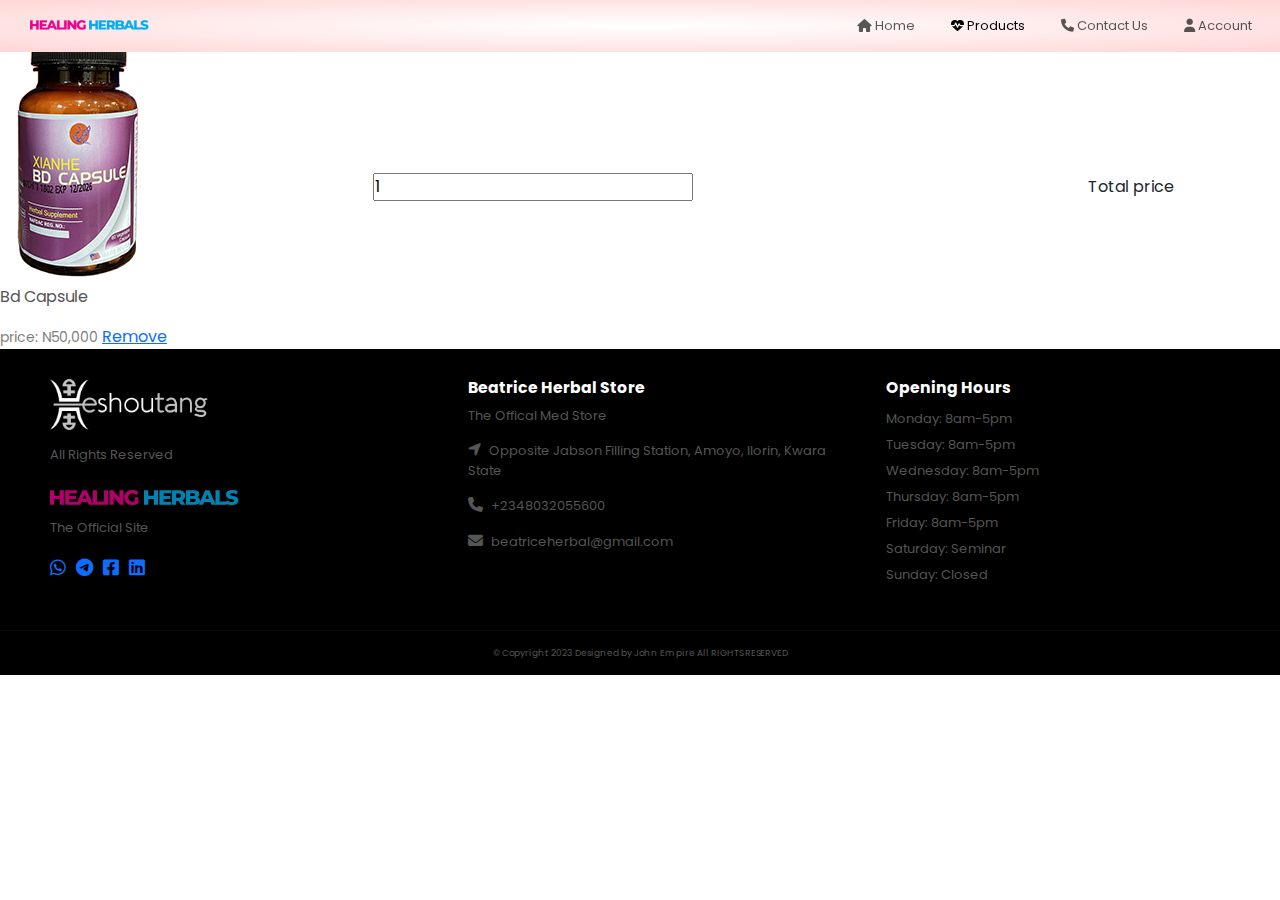
<file: cart.html>
<!DOCTYPE html>
<html lang="en">
<head>
    <meta charset="UTF-8">
    <title>All Products | Healing Herbals</title>

    <!-- Main css Link -->
    <link rel="stylesheet" href="style.css">

    <!-- Bootsrap Links -->
    <link rel="stylesheet" href="bootstrap-5.3.1-dist/css/bootstrap.css">
    <link rel="stylesheet" href="bootstrap-5.3.1-dist/css/bootstrap.min.css">

    <!--Fontawesome Links-->
    <link rel="stylesheet" href="fontawesome/fontawesome.min.css">
    <link rel="stylesheet" href="fontawesome/all.css">

    <!-- Favicon Link -->
    <link rel="shortcut icon" href="favicon.ico" type="image/x-icon">

    <!-- Google Fonts -->
    <link rel="preconnect" href="https://fonts.googleapis.com">
    <link rel="preconnect" href="https://fonts.gstatic.com" crossorigin>
    <link href="https://fonts.googleapis.com/css2?family=Poppins:ital,wght@0,100;0,200;0,500;0,600;0,900;1,100;1,200&display=swap" rel="stylesheet">
</head>
<body>
    <section id="First">    
       <!-- Nav Bar -->
       <div class="container-fluid1 distance">
        <nav class="navbar navbar-expand-lg fixed-top">
          
            <img src="Untitled-1.png" alt="Healing Herbals Logo" class="Logo">
            <button class="navbar-toggler" type="button" data-bs-toggle="collapse" data-bs-target="#navbarNav" aria-controls="navbarNav" aria-expanded="false" aria-label="Toggle navigation">
              <span class="navbar-toggler-icon"></span>
            </button>
            <div class="collapse navbar-collapse" id="navbarNav">
              <ul class="navbar-nav ms-auto ms-auto nav-list">
                <li class="nav-item move-right">
                  <a class="nav-link" title="Home page" aria-current="page" href="index.html"><i class="fa fa-home" aria-hidden="true"></i> Home</a>
                </li>
                <!-- <li class="nav-item">
                  <a class="nav-link" title="Learn More" href=""><i class="fa fa-heartbeat" aria-hidden="true"></i> About</a>
                </li> -->
                <li class="nav-item">
                  <a class="nav-link active" href="#products" target="_blank"><i class="fa fa-heartbeat" aria-hidden="true"></i> Products</a>
                </li>
                <li class="nav-item">
                  <a class="nav-link" href="#footer" target="_blank"><i class="fa fa-phone" aria-hidden="true"></i> Contact Us</a>
                </li>
                <li class="nav-item move-left">
                  <a class="nav-link" href="Account.html" target="_blank"><i class="fa fa-user" aria-hidden="true"></i> Account</a>
                </li>
                
                <!-- <img src="RedStore_Img/images/cart.png"  class="cart"> -->
                
                <!-- <li class="nav-item">
                  <div class="contact-button">
                    <a href="contactMe.html" target="_parent"><button type="button" class="btn btn-outline-success btn-md rounded-pill">Contact Me</button></a>
                  </div>
                </li> -->
              </ul>
            </div>
          </nav> 
        </div>

        
        
    </section>

    <!-- Single Product  -->

   
  <!-- Cart Item Details -->
  <div class="table-container">

        <table>
            <tr>
                <th>Product</th>
                <th>Quantity</th>
                <th>Total</th>
            </tr>
            <tr>
                <td>
                    <div class="cart-info">
                        <img src="products Images/bd-capsule.png" class="Cart-Image">
                        <p>Bd Capsule</p>
                        <small>price: N50,000</small>
                        <a href="http://">Remove</a>
                    </div>
                </td>
                <td><input type="number" value="1"></td>
                <td>Total price</td>
            </tr>
        </table>

  </div>
  
 
  

  <!-- Jaa=script For Product Galllery -->
  <!-- <script>
    var Image_1 = document.getElementById("Image_1");

  </script> -->
  

  <!-- --- Footer ---- -->
  <footer id="footer">
    <div class="footer">
      <div class="row">
        <div class="col-lg-4 col-md-4 Heshoutang-container">
          <img src="images/Heshoutang Logo.png" alt="Heshoutang Logo" class="footer-image">
          <p class="Hes-text">All Rights Reserved</p>
          <img src="images/Healing-herbals-footer.png" alt="Healing Herbals Logo" class="HealingHerbals-img">
          <p class="HealingHerbals-text">The  Official Site</p>

          <div class="icons">
            <a href="https://wa.me/+2348032055600/"><i class="social-icon fab fa-whatsapp"></i></a>
            <a href=""><i class="social-icon fa-brands fa-telegram" aria-hidden="true"></i></a>
            <a href="https://www.facebook.com/AfricaHerbalSystem?mibextid=ZbWKwL"><i class="social-icon fa-brands fa-facebook-square"></i></a>
            <a href=""><i class="fa-brands fa-linkedin" aria-hidden="true"></i></a></i>

          </div>
        </div>
        <div class="col-lg-4 col-md-4 Beatrice-Container">
          <h3 class="footer-header">Beatrice Herbal Store</h3>
          <p>The Offical Med Store</p>
          <p><i class="fa fa-location-arrow Beatrice-icon" aria-hidden="true"></i> Opposite Jabson Filling Station, Amoyo, Ilorin, Kwara State</p>
          <p><a href="tel:+2348032055600" class="tell"><i class="fa fa-phone Beatrice-icon" aria-hidden="true"></i> +2348032055600</a></p>
          <p><i class="fa fa-envelope Beatrice-icon" aria-hidden="true"></i> beatriceherbal@gmail.com</p>
        </div>
        <div class="col-lg-4 col-md-4 Time-Container">
          <h3 class="footer-header">Opening Hours</h3>
          <ul>
            <li>Monday: 8am-5pm</li>
            <li>Tuesday: 8am-5pm</li>
            <li>Wednesday: 8am-5pm</li>
            <li>Thursday: 8am-5pm</li>
            <li>Friday: 8am-5pm</li>
            <li>Saturday: Seminar</li>
            <li>Sunday: Closed</li>
          </ul>
        </div>
      </div>
    </div>

    <div class="copyright">
      <hr>
      <p>© Copyright 2023 Designed by John Empire All RIGHTS RESERVED </p>
    </div>
  </footer>
  
  <script src="bootstrap-5.3.1-dist/js/bootstrap.bundle.js"></script>
</body>
</html>
</file>
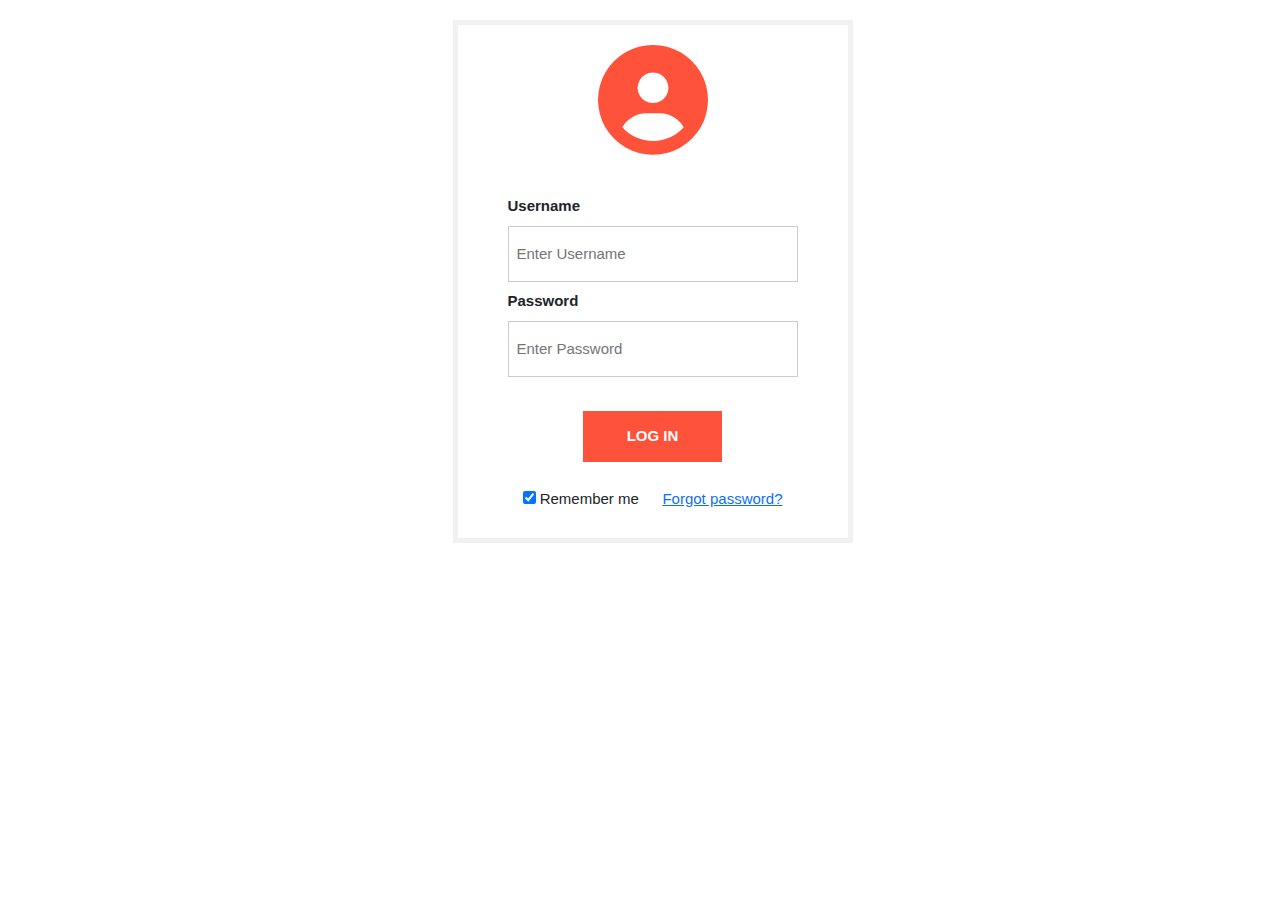
<file: Login.html>
<!DOCTYPE html>
<html>
    
    <head>
         <!-- Main css Link -->
        <link rel="stylesheet" href="style.css">

        <!-- Bootsrap Links -->
        <link rel="stylesheet" href="bootstrap-5.3.1-dist/css/bootstrap.css">
        <link rel="stylesheet" href="bootstrap-5.3.1-dist/css/bootstrap.min.css">

        <!--Fontawesome Links-->
        <link rel="stylesheet" href="fontawesome/fontawesome.min.css">
        <link rel="stylesheet" href="fontawesome/all.css">

        <title>HealingHerbals | Login</title>
        <meta name="viewport" content="width=device-width, initial-scale=1.0">
        <link href="https://fonts.googleapis.com/css?family=Roboto:300,400,500,700" rel="stylesheet">
        <link rel="stylesheet" href="https://use.fontawesome.com/releases/v5.4.1/css/all.css" integrity="sha384-5sAR7xN1Nv6T6+dT2mhtzEpVJvfS3NScPQTrOxhwjIuvcA67KV2R5Jz6kr4abQsz" crossorigin="anonymous">
        <style>
            body {
                height: 100%;
                display: flex;
                justify-content: center;
                font-family: Roboto, Arial, sans-serif;
                font-size: 15px;
                padding-top: 20px;
            }
            form {
            border: 5px solid #f1f1f1;
            width: 400px;
            height: 100%;
            }
            input[type=text], input[type=password] {
            width: 100%;
            padding: 16px 8px;
            margin: 8px 0;
            display: inline-block;
            border: 1px solid #ccc;
            box-sizing: border-box;
            }
            .icon {
            font-size: 110px;
            display: flex;
            justify-content: center;
            color: #ff523b;
            padding-top: 20px;
            }
            button {
            background-color: #ff523b;
            color: white;
            padding: 14px 0;
            margin: 10px 0;
            border: none;
            cursor: grab;
            width: 48%;
            }
            h1 {
            text-align:center;
            font-size:18;
            }
            button:hover {
            opacity: 0.8;
            }
            .formcontainer {
            text-align: center;
            margin: 24px 50px 12px;
            }
            .container {
            padding: 16px 0;
            text-align:left;
            }
            span.psw {
            float: right;
            padding-top: 0;
            padding-right: 15px;
            }
            /* Change styles for span on extra small screens */
            @media screen and (max-width: 991px) {
                .row{
                    padding-top: 150px;
                }    
            }
            
            
            
                
            
        </style>
    </head>
    
    <body>
    <div class="row">
        <div class="col-12">
            <form action="/action_page.php">
                <div class="icon">
                    <i class="fas fa-user-circle"></i>
                </div>
                <div class="formcontainer">
                <div class="container">
                    <label for="uname"><strong>Username</strong></label>
                    <input type="text" placeholder="Enter Username" name="uname" required>
                    <label for="psw"><strong>Password</strong></label>
                    <input type="password" placeholder="Enter Password" name="psw" required>
                </div>
                <button type="submit"><strong>LOG IN</strong></button>
                <div class="container" style="background-color: white">
                    <label style="padding-left: 15px">
                    <input type="checkbox"  checked="checked" name="remember"> Remember me
                    </label>
                    <span class="psw"><a href="">Forgot password?</a></span>
                </div>
                </form>
        </div>
    </div>
   
</body>
</html>
</file>
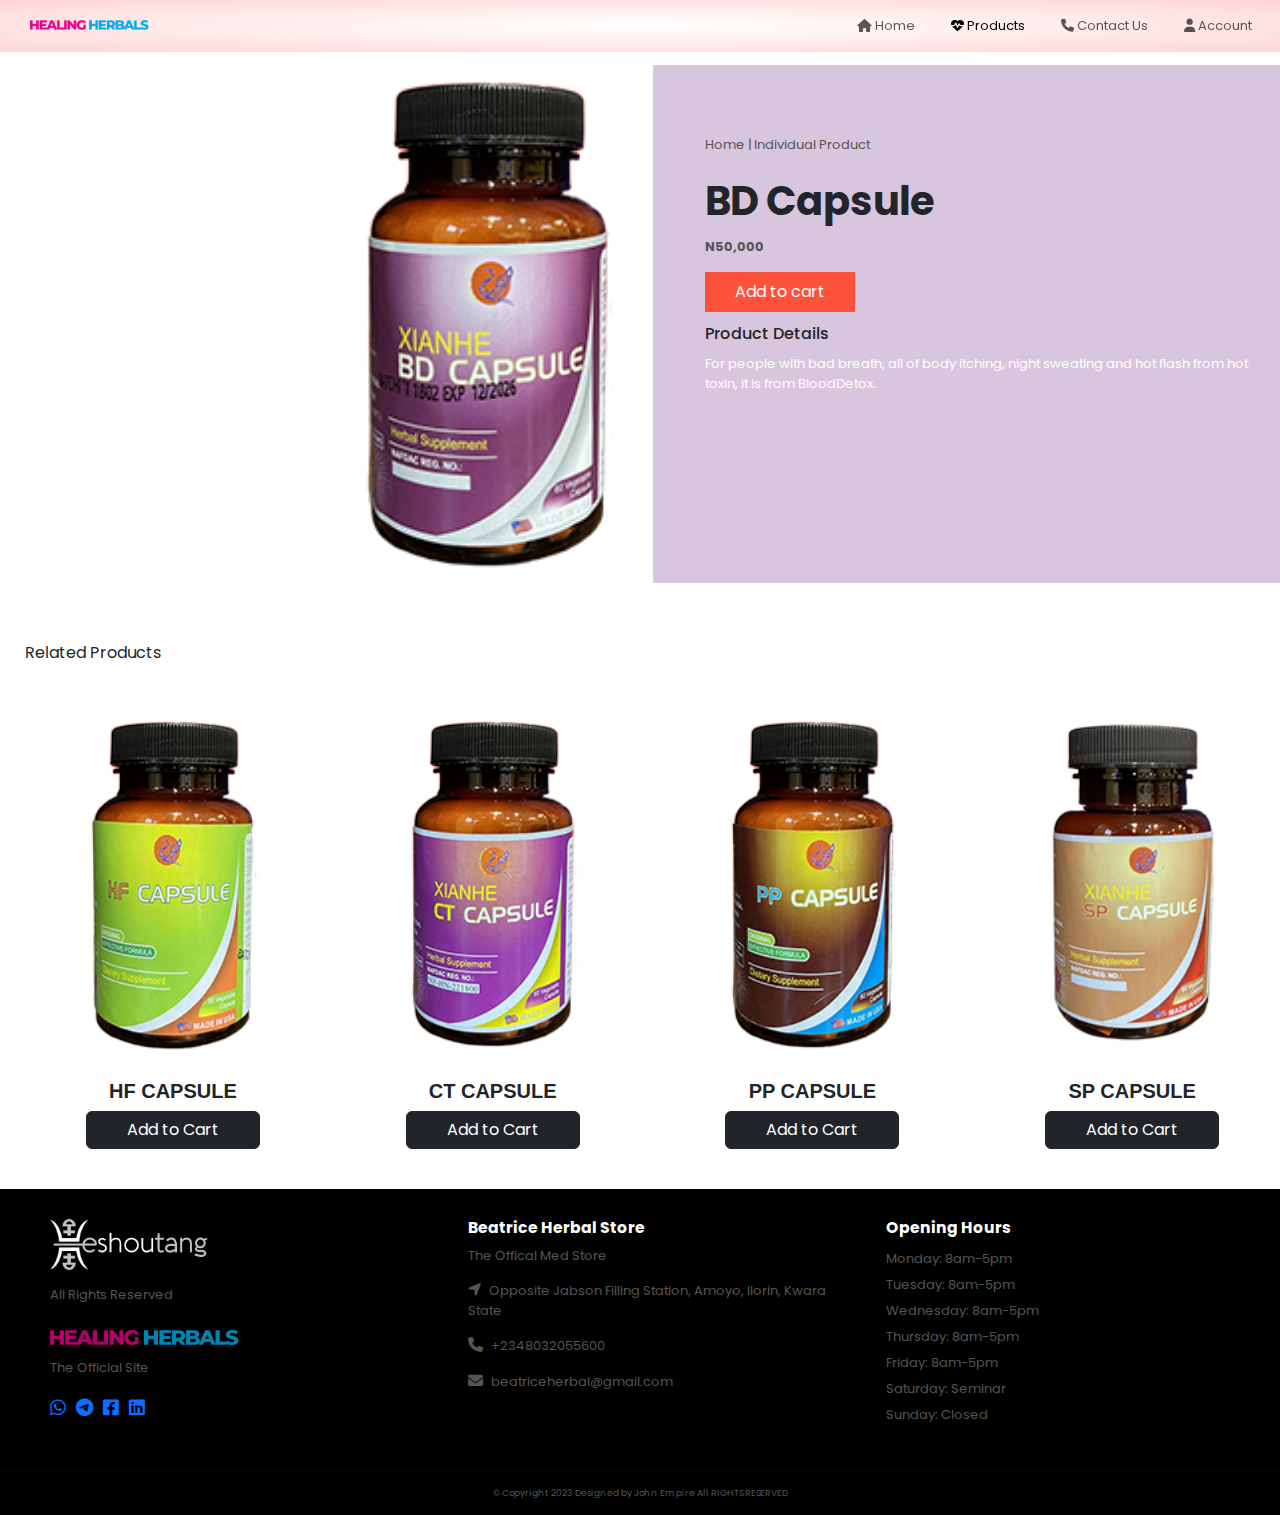
<file: productdetail.html>
<!DOCTYPE html>
<html lang="en">
<head>
    <meta charset="UTF-8">
    <title>All Products | Healing Herbals</title>

    <!-- Main css Link -->
    <link rel="stylesheet" href="style.css">

    <!-- Bootsrap Links -->
    <link rel="stylesheet" href="bootstrap-5.3.1-dist/css/bootstrap.css">
    <link rel="stylesheet" href="bootstrap-5.3.1-dist/css/bootstrap.min.css">

    <!--Fontawesome Links-->
    <link rel="stylesheet" href="fontawesome/fontawesome.min.css">
    <link rel="stylesheet" href="fontawesome/all.css">

    <!-- Favicon Link -->
    <link rel="shortcut icon" href="favicon.ico" type="image/x-icon">

    <meta name="viewport" content="width=device-width, initial-scale=1.0">

    <!-- Google Fonts -->
    <link rel="preconnect" href="https://fonts.googleapis.com">
    <link rel="preconnect" href="https://fonts.gstatic.com" crossorigin>
    <link href="https://fonts.googleapis.com/css2?family=Poppins:ital,wght@0,100;0,200;0,500;0,600;0,900;1,100;1,200&display=swap" rel="stylesheet">
</head>
<body>
    <section id="First">    
       <!-- Nav Bar -->
       <div class="container-fluid1 distance">
        <nav class="navbar navbar-expand-lg fixed-top">
          
            <img src="Untitled-1.png" alt="Healing Herbals Logo" class="Logo">
            <button class="navbar-toggler" type="button" data-bs-toggle="collapse" data-bs-target="#navbarNav" aria-controls="navbarNav" aria-expanded="false" aria-label="Toggle navigation">
              <span class="navbar-toggler-icon"></span>
            </button>
            <div class="collapse navbar-collapse" id="navbarNav">
              <ul class="navbar-nav ms-auto ms-auto nav-list">
                <li class="nav-item move-right">
                  <a class="nav-link" title="Home page" aria-current="page" href="index.html"><i class="fa fa-home" aria-hidden="true"></i> Home</a>
                </li>
                <!-- <li class="nav-item">
                  <a class="nav-link" title="Learn More" href=""><i class="fa fa-heartbeat" aria-hidden="true"></i> About</a>
                </li> -->
                <li class="nav-item">
                  <a class="nav-link active" href="products.html" target="_blank"><i class="fa fa-heartbeat" aria-hidden="true"></i> Products</a>
                </li>
                <li class="nav-item">
                  <a class="nav-link" href="#footer" target="_blank"><i class="fa fa-phone" aria-hidden="true"></i> Contact Us</a>
                </li>
                <li class="nav-item dropdown">
                  <a class="nav-link" href="Account.html"  role="button" data-bs-toggle="dropdown" aria-expanded="false" target="_blank"><i class="fa fa-user" aria-hidden="true"></i> Account</a>
                  <ul class="dropdown-menu">
                    <li><a class="dropdown-item active bg-light text-dark" href="SignUp.html">Sign Up</a></li>
                    <li><a class="dropdown-item active bg-light text-dark" href="Login.html">Login</a></li>

                  </ul>
                <li>
                
                <!-- <img src="RedStore_Img/images/cart.png"  class="cart"> -->
                
                <!-- <li class="nav-item">
                  <div class="contact-button">
                    <a href="contactMe.html" target="_parent"><button type="button" class="btn btn-outline-success btn-md rounded-pill">Contact Me</button></a>
                  </div>
                </li> -->
              </ul>
            </div>
          </nav> 
        </div>

        
        
    </section>

    <!-- Single Product  -->

   <div class="single-product">
    <div class="row">
      <div class="col-lg-6">
        <img src="products Images/bd-capsule.png" alt="bd-capsule" class="bd-capsule" id="Image_1">
      </div>
      <div class="col-lg-6 single-product-text">
        <div class="movement">
          <p class="single-product-p">Home | Individual Product</p>
          <h1 class="single-product-h1">BD Capsule</h1>
          <h4 class="price">N50,000</h4>
          <a href="" class="button bt1">Add to cart</a>
          <h2 class="single-product-h2">Product Details</h2>
          <p class="single-product-p2">For people with bad breath, all of body itching, night sweating and hot flash from hot toxin, it is from BloodDetox.</p>
        </div>
       
      </div>
    </div>
   </div>

   <!-- Title -->
   <div class="div">
    <div class="row Related-product-container">
      <h2 class="Related-product-h2">Related Products</h2>
    </div>
   </div>

    <section class="second" id="products">
      <div class="row">
          <div class="col-lg-3 col-md-6">
            <img src="products Images/hf-capsule.png" alt="hf-capsule" class="Related-products hf-capsule">
            <h3 class="feature-title">HF CAPSULE</h3>
            <div class="contact-button">
              <a href="" target="_parent"><button type="button" class="btn btn-dark btn-md" style="
                padding-left: 40px;
                padding-right: 40px;
              ">Add to Cart</button></a>
            </div>
          </div>
              
          <div class="col-lg-3 col-md-6">
              <img src="products Images/ct-capsule.png" alt="ct-capsule" class="Related-products hf-capsule">
              <h3 class="feature-title">CT CAPSULE</h3>
              <div class="contact-button">
                <a href="" target="_parent"><button type="button" class="btn btn-dark btn-md" style="
                  padding-left: 40px;
                  padding-right: 40px;
                ">Add to Cart</button></a>
              </div>
          </div>
              
          <div class="col-lg-3 col-md-6">
              <img src="products Images/pp-capsule.png" alt="hf-capsule" class="Related-products hf-capsule">
              <h3 class="feature-title">PP CAPSULE</h3>
              <div class="contact-button">
                <a href="" target="_parent"><button type="button" class="btn btn-dark btn-md" style="
                  padding-left: 40px;
                  padding-right: 40px;
                ">Add to Cart</button></a>
              </div>
          </div>

          <div class="col-lg-3 col-md-6">
              <img src="products Images/sp-capsule.png" alt="hf-capsule" class="Related-products hf-capsule">
              <h3 class="feature-title">SP CAPSULE</h3>
              <div class="contact-button">
                <a href="" target="_parent"><button type="button" class="btn btn-dark btn-md" style="
                  padding-left: 40px;
                  padding-right: 40px;
                ">Add to Cart</button></a>
              </div>
          </div>
            

        </div>

        

    
        <!-- <nav aria-label="...">
          <ul class="pagination">
            <li class="page-item disabled">
              <a class="page-link" style="color: #ff523b;">Previous</a>
            </li>
            <li class="page-item"><a class="page-link" style="color: #ff523b;" href="#">1</a></li>
            <li class="page-item active" aria-current="page">
              <a class="page-link" style="background: #ff523b; border: #ff523b;" href="#">2</a>
            </li>
            <li class="page-item"><a class="page-link" style="background: #fff; color: #ff523b;" href="#">3</a></li>
            <li class="page-item">
              <a class="page-link" style="color: #ff523b;" href="#">Next</a>
            </li>
          </ul>
        </nav> -->
        
    </div>

    

  </section>   
  
  
 
  
 

  <!-- Testimonial Section -->

  
  <!-- <nav aria-label="..." class="down page">
    <ul class="pagination">
      <li class="page-item">
        <a class="page-link" style="color: #ff523b;" href="productdetail.html">Previous</a>
      </li>
      <li class="page-item"><a class="page-link" style="color: #ff523b;" href="index.html">1</a></li>
      <li class="page-item"><a class="page-link" style="color: #ff523b;" href="products.html">2</a></li>
      <li class="page-item"><a class="page-link" style="color: #ff523b;" href="productdetail.html">3</a></li>
      
    </ul>
  </nav> -->

  <!-- Jaa=script For Product Galllery -->
  <!-- <script>
    var Image_1 = document.getElementById("Image_1");

  </script> -->
  

  <!-- --- Footer ---- -->
  <footer id="footer">
    <div class="footer">
      <div class="row">
        <div class="col-lg-4 col-md-4 Heshoutang-container">
          <img src="images/Heshoutang Logo.png" alt="Heshoutang Logo" class="footer-image">
          <p class="Hes-text">All Rights Reserved</p>
          <img src="images/Healing-herbals-footer.png" alt="Healing Herbals Logo" class="HealingHerbals-img">
          <p class="HealingHerbals-text">The  Official Site</p>

          <div class="icons">
            <a href="https://wa.me/+2348032055600/"><i class="social-icon fab fa-whatsapp"></i></a>
            <a href=""><i class="social-icon fa-brands fa-telegram" aria-hidden="true"></i></a>
            <a href="https://www.facebook.com/AfricaHerbalSystem?mibextid=ZbWKwL"><i class="social-icon fa-brands fa-facebook-square"></i></a>
            <a href=""><i class="fa-brands fa-linkedin" aria-hidden="true"></i></a></i>

          </div>
        </div>
        <div class="col-lg-4 col-md-4 Beatrice-Container">
          <h3 class="footer-header">Beatrice Herbal Store</h3>
          <p>The Offical Med Store</p>
          <p><i class="fa fa-location-arrow Beatrice-icon" aria-hidden="true"></i> Opposite Jabson Filling Station, Amoyo, Ilorin, Kwara State</p>
          <p><a href="tel:+2348032055600" class="tell"><i class="fa fa-phone Beatrice-icon" aria-hidden="true"></i> +2348032055600</a></p>
          <p><i class="fa fa-envelope Beatrice-icon" aria-hidden="true"></i> beatriceherbal@gmail.com</p>
        </div>
        <div class="col-lg-4 col-md-4 Time-Container">
          <h3 class="footer-header">Opening Hours</h3>
          <ul>
            <li>Monday: 8am-5pm</li>
            <li>Tuesday: 8am-5pm</li>
            <li>Wednesday: 8am-5pm</li>
            <li>Thursday: 8am-5pm</li>
            <li>Friday: 8am-5pm</li>
            <li>Saturday: Seminar</li>
            <li>Sunday: Closed</li>
          </ul>
        </div>
      </div>
    </div>

    <div class="copyright">
      <hr>
      <p>© Copyright 2023 Designed by John Empire All RIGHTS RESERVED </p>
    </div>
  </footer>
  
  <script src="bootstrap-5.3.1-dist/js/bootstrap.bundle.js"></script>
</body>
</html>
</file>
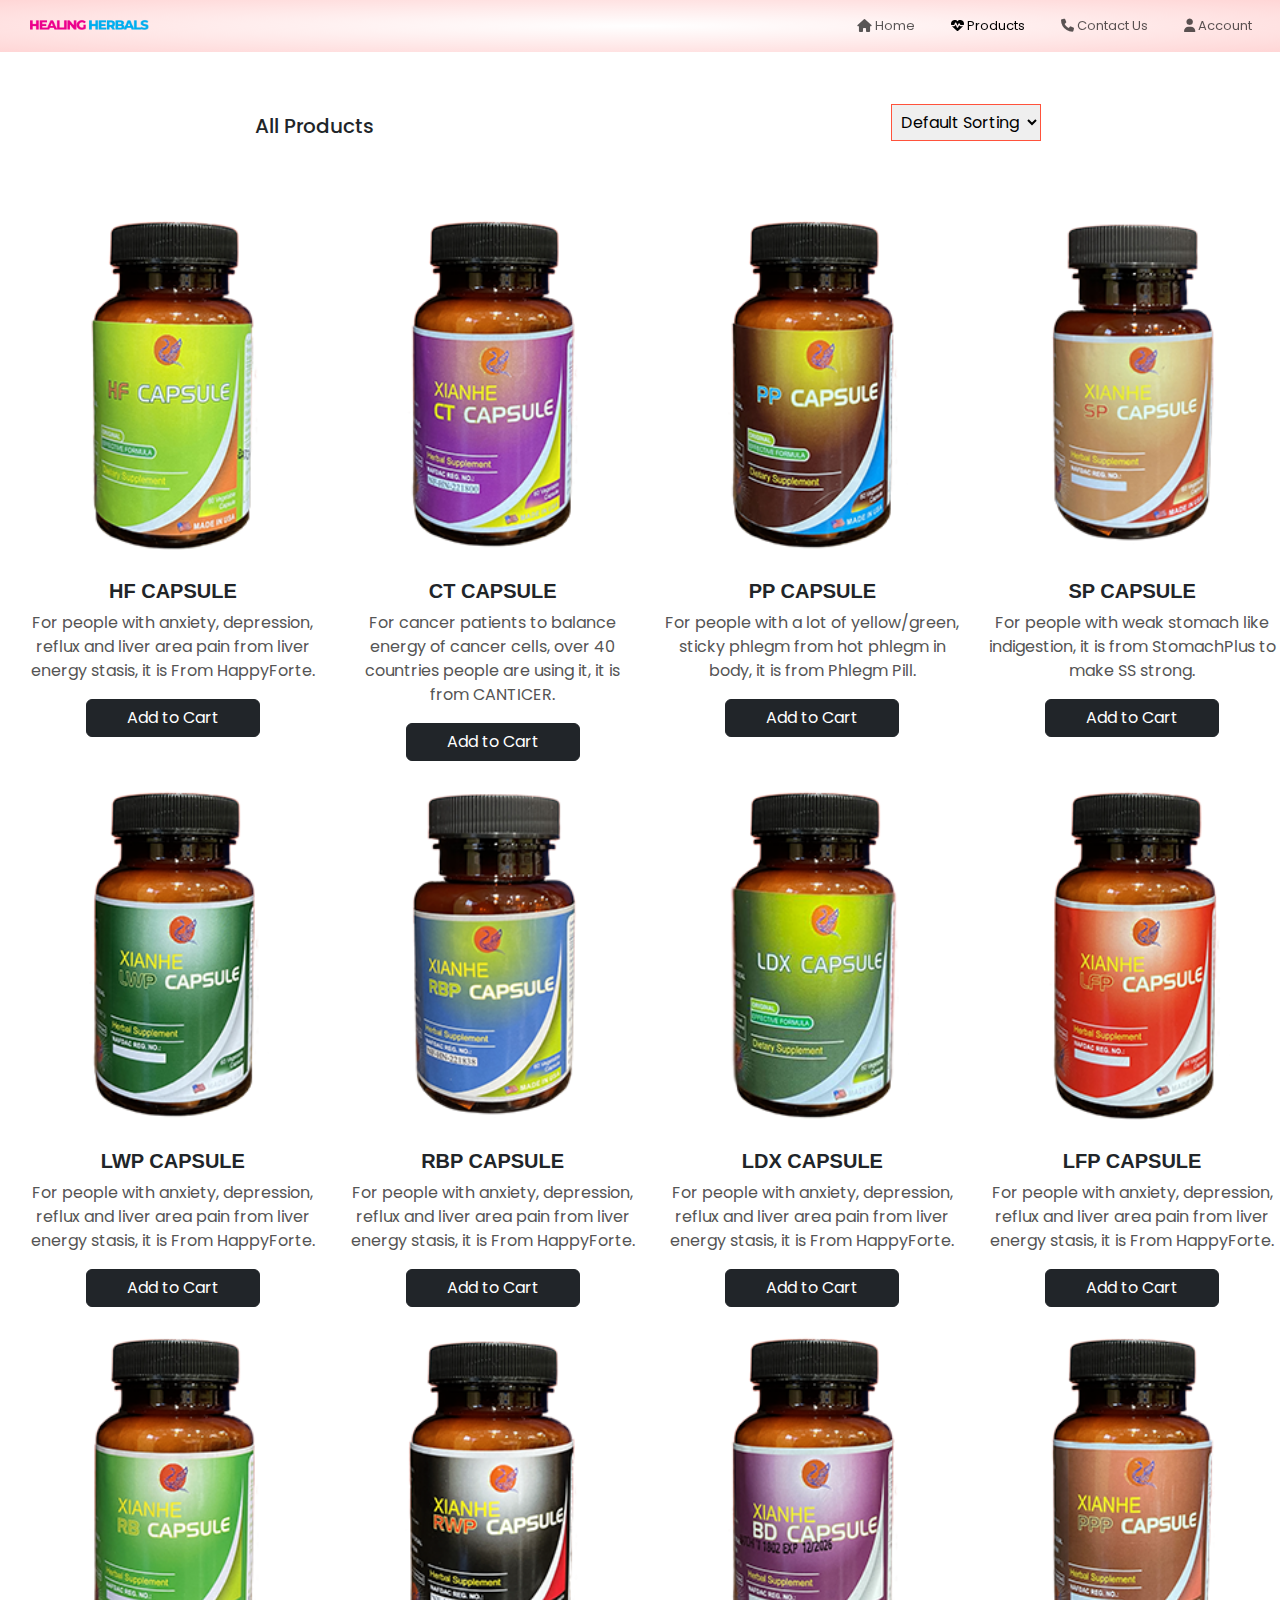
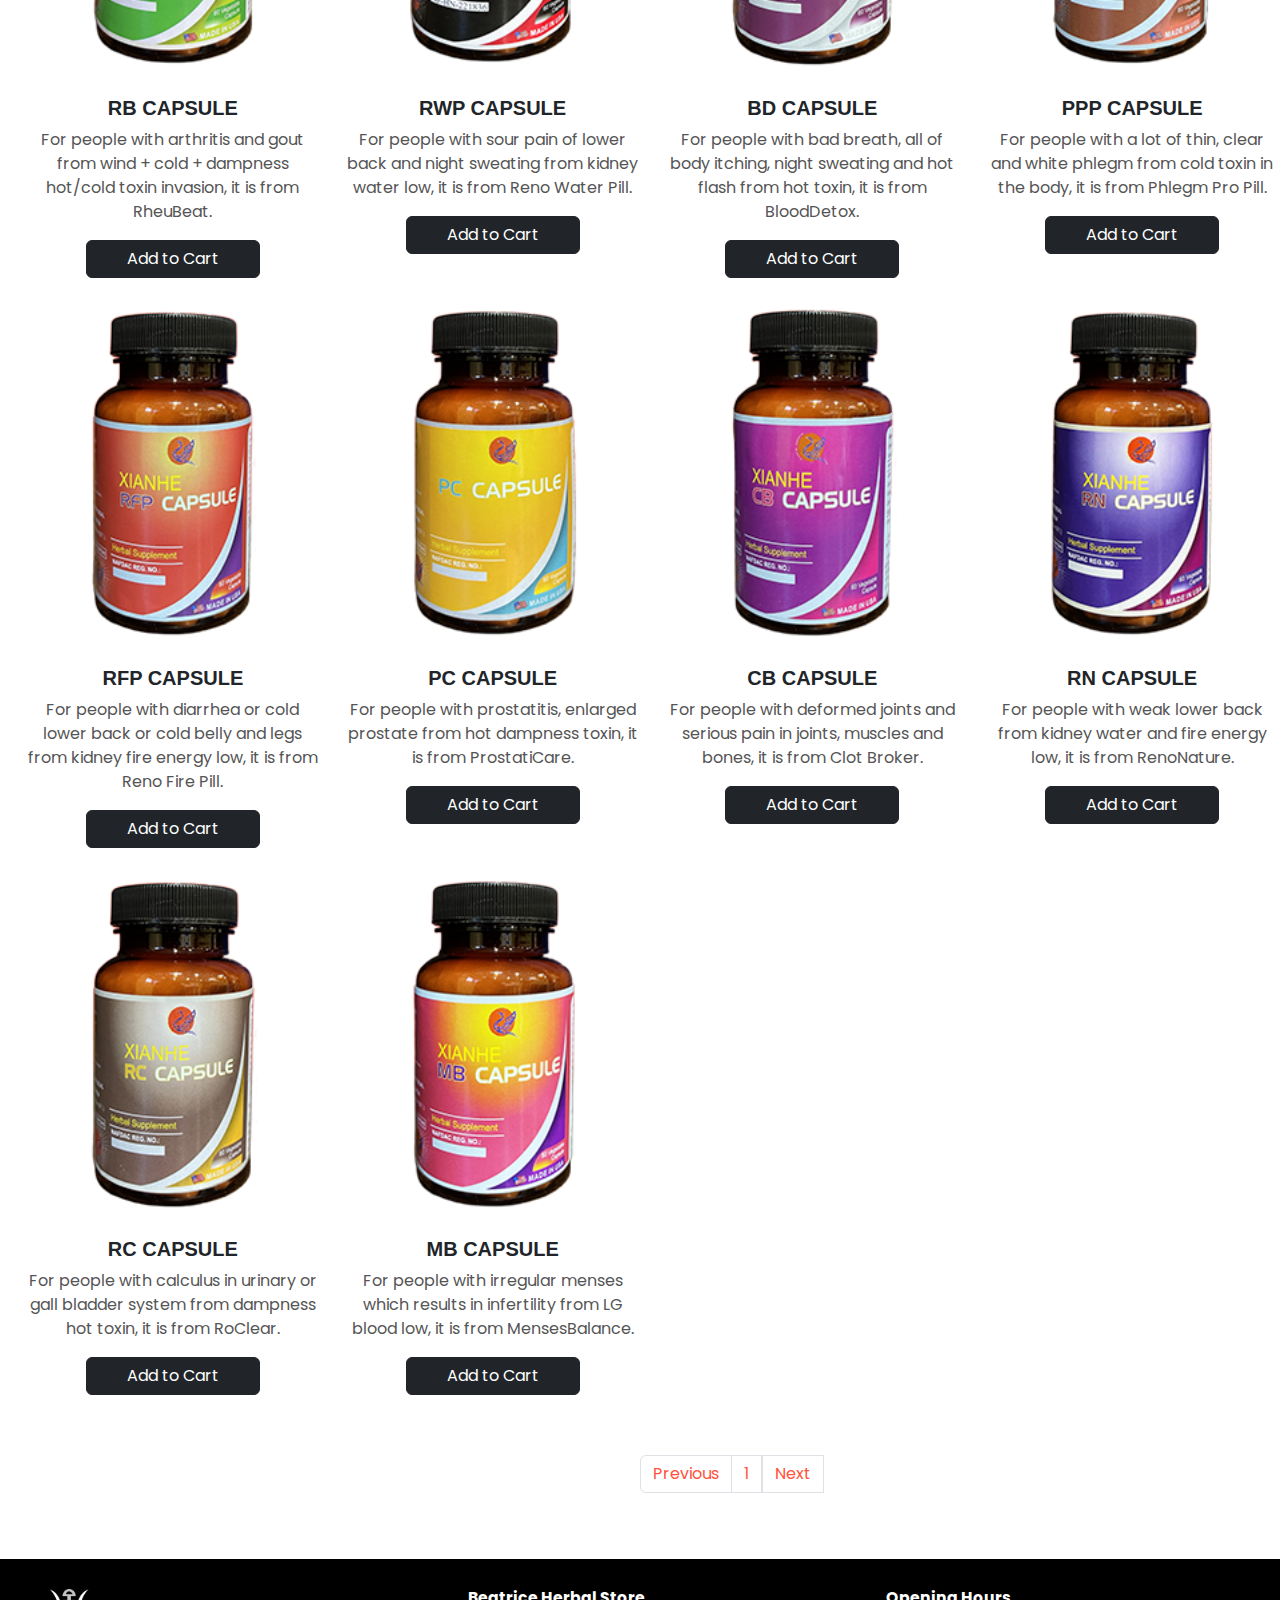
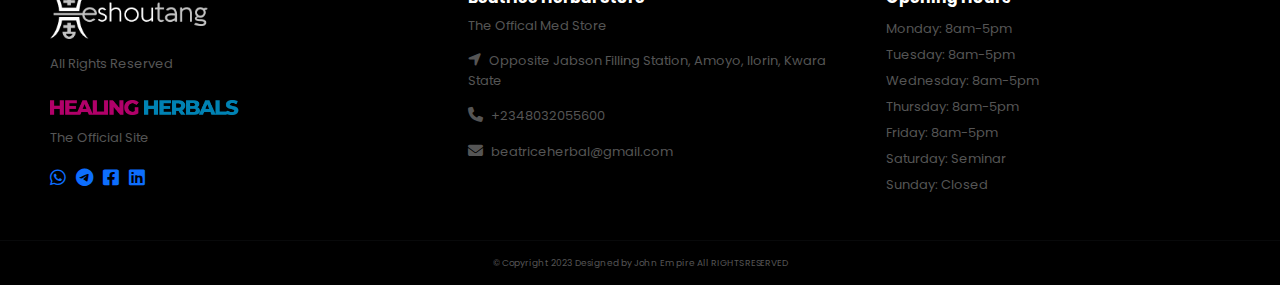
<file: products.html>
<!DOCTYPE html>
<html lang="en">
<head>
  <meta charset="UTF-8">
  <title>Healing Herbals | All Products</title>

  <!-- Main css Link -->
  <link rel="stylesheet" href="style.css">

  <!-- Bootsrap Links -->
  <link rel="stylesheet" href="bootstrap-5.3.1-dist/css/bootstrap.css">
  <link rel="stylesheet" href="bootstrap-5.3.1-dist/css/bootstrap.min.css">

  <!--Fontawesome Links-->
  <link rel="stylesheet" href="fontawesome/fontawesome.min.css">
  <link rel="stylesheet" href="fontawesome/all.css">

  <!-- Favicon Link -->
  <link rel="shortcut icon" href="favicon.ico" type="image/x-icon">

  <meta name="viewport" content="width=device-width, initial-scale=1.0">

  <!-- Google Fonts -->
  <link rel="preconnect" href="https://fonts.googleapis.com">
  <link rel="preconnect" href="https://fonts.gstatic.com" crossorigin>
  <link href="https://fonts.googleapis.com/css2?family=Poppins:ital,wght@0,100;0,200;0,500;0,600;0,900;1,100;1,200&display=swap" rel="stylesheet">
</head>
<body>
    <section id="First">    
       <!-- Nav Bar -->
       <div class="container-fluid1 distance">
        <nav class="navbar navbar-expand-lg fixed-top">
          
            <img src="Untitled-1.png" alt="Healing Herbals Logo" class="Logo">
            <button class="navbar-toggler" type="button" data-bs-toggle="collapse" data-bs-target="#navbarNav" aria-controls="navbarNav" aria-expanded="false" aria-label="Toggle navigation">
              <span class="navbar-toggler-icon"></span>
            </button>
            <div class="collapse navbar-collapse" id="navbarNav">
              <ul class="navbar-nav ms-auto ms-auto nav-list">
                <li class="nav-item move-right">
                  <a class="nav-link" title="Home page" aria-current="page" href="index.html"><i class="fa fa-home" aria-hidden="true"></i> Home</a>
                </li>
                <!-- <li class="nav-item">
                  <a class="nav-link" title="Learn More" href=""><i class="fa fa-heartbeat" aria-hidden="true"></i> About</a>
                </li> -->
                <li class="nav-item">
                  <a class="nav-link active" href="#products" target="_blank"><i class="fa fa-heartbeat" aria-hidden="true"></i> Products</a>
                </li>
                <li class="nav-item">
                  <a class="nav-link" href="#footer" target="_blank"><i class="fa fa-phone" aria-hidden="true"></i> Contact Us</a>
                </li>
                <li class="nav-item dropdown">
                  <a class="nav-link" href="Account.html"  role="button" data-bs-toggle="dropdown" aria-expanded="false" target="_blank"><i class="fa fa-user" aria-hidden="true"></i> Account</a>
                  <ul class="dropdown-menu">
                    <li><a class="dropdown-item active bg-light text-dark" href="SignUp.html">Sign Up</a></li>
                    <li><a class="dropdown-item active bg-light text-dark" href="Login.html">Login</a></li>

                  </ul>
                <li>
                
                <!-- <img src="RedStore_Img/images/cart.png"  class="cart"> -->
                
                <!-- <li class="nav-item">
                  <div class="contact-button">
                    <a href="contactMe.html" target="_parent"><button type="button" class="btn btn-outline-success btn-md rounded-pill">Contact Me</button></a>
                  </div>
                </li> -->
              </ul>
            </div>
          </nav> 
        </div>

        
        
    </section>

    <!-- Heshougtang Products  -->

    <section class="second" id="products">
        <div class="row All-products-header">
            <div class="col-6">
                <h2 class="All-products-title">All Products</h2>
            </div>
            <div class="col-6">
                <select class="sorting">
                    <option>Default Sorting</option>
                    <option>Sort by price</option>
                    <option>Sort by rating</option>
                    <option>Sort by Sales</option>
                </select>
            </div>
        </div>
        
        
        <div class="row">
          <div class="col-lg-3 col-md-3">
            <img src="products Images/hf-capsule.png" alt="hf-capsule" class="hf-capsule">
            <h3 class="feature-title">HF CAPSULE</h3>
            <p>For people with anxiety, depression, reflux and liver area pain from liver energy stasis, it is From HappyForte.
          </p>
          <a href="" target="_parent"><button type="button" class="btn btn-dark btn-md btn-2" style="
            padding-left: 40px;
            padding-right: 40px;
            margin-bottom: 20px;
          ">Add to Cart</button></a>
          </div>
              
          <div class="col-lg-3 col-md-3">
            <img src="products Images/ct-capsule.png" alt="ct-capsule" class="hf-capsule">
            <h3 class="feature-title">CT CAPSULE</h3>
            <p>For cancer patients to balance energy of cancer cells, over 40 countries people are using it, it is from CANTICER.
            </p>
            <a href="" target="_parent"><button type="button" class="btn btn-dark btn-md btn-2" style="
              padding-left: 40px;
              padding-right: 40px;
              margin-bottom: 20px;
            ">Add to Cart</button></a>
          </div>
              
          <div class="col-lg-3 col-md-3">
              <img src="products Images/pp-capsule.png" alt="hf-capsule" class="hf-capsule">
              <h3 class="feature-title">PP CAPSULE</h3>
              <p>For people with a lot of yellow/green, sticky phlegm from hot phlegm in body, it is from Phlegm Pill.
              </p>
              <a href="" target="_parent"><button type="button" class="btn btn-dark btn-md btn-2" style="
                padding-left: 40px;
                padding-right: 40px;
                margin-bottom: 20px;
              ">Add to Cart</button></a>
          </div>

          <div class="col-lg-3 col-md-3">
              <img src="products Images/sp-capsule.png" alt="hf-capsule" class="hf-capsule">
              <h3 class="feature-title">SP CAPSULE</h3>
              <p>For people with weak stomach like indigestion, it is from StomachPlus to make SS strong.
              </p>
              <a href="" target="_parent"><button type="button" class="btn btn-dark btn-md btn-2" style="
                padding-left: 40px;
                padding-right: 40px;
                margin-bottom: 20px;
              ">Add to Cart</button></a>
          </div>
            

        </div>

        <div class="row">
          <div class="col-lg-3 col-md-3">
            <img src="products Images/lwp-capsule.png" alt="lwp-capsule" class="hf-capsule">
            <h3 class="feature-title">LWP CAPSULE</h3>
            <p>For people with anxiety, depression, reflux and liver area pain from liver energy stasis, it is From HappyForte.
            </p>
            <a href="" target="_parent"><button type="button" class="btn btn-dark btn-md btn-2" style="
              padding-left: 40px;
              padding-right: 40px;
              margin-bottom: 20px;
            ">Add to Cart</button></a>
          </div>
              
          <div class="col-lg-3 col-md-3">
            <img src="products Images/rbp-capsule.png" alt="rbp-capsule" class="hf-capsule">
            <h3 class="feature-title">RBP CAPSULE</h3>
            <p>For people with anxiety, depression, reflux and liver area pain from liver energy stasis, it is From HappyForte.
            </p>
            <a href="" target="_parent"><button type="button" class="btn btn-dark btn-md btn-2" style="
              padding-left: 40px;
              padding-right: 40px;
              margin-bottom: 20px;
            ">Add to Cart</button></a>
          </div>
              
          <div class="col-lg-3 col-md-3">
            <img src="products Images/ldx-capsule.png" alt="ldx-capsule" class="hf-capsule">
            <h3 class="feature-title">LDX CAPSULE</h3>
            <p>For people with anxiety, depression, reflux and liver area pain from liver energy stasis, it is From HappyForte.
            </p>
            <a href="" target="_parent"><button type="button" class="btn btn-dark btn-md btn-2" style="
              padding-left: 40px;
              padding-right: 40px;
              margin-bottom: 20px;
            ">Add to Cart</button></a>
          </div>

          <div class="col-lg-3 col-md-3">
            <img src="products Images/lfp-capsule.png" alt="lfp-capsule" class="hf-capsule">
            <h3 class="feature-title">LFP CAPSULE</h3>
            <p>For people with anxiety, depression, reflux and liver area pain from liver energy stasis, it is From HappyForte.
            </p>
            <a href="" target="_parent"><button type="button" class="btn btn-dark btn-md btn-2" style="
              padding-left: 40px;
              padding-right: 40px;
              margin-bottom: 20px;
            ">Add to Cart</button></a>
          </div>
            

        </div>

        <div class="row">
          <div class="col-lg-3 col-md-3">
            <img src="products Images/rb-capsule.png" alt="rb-capsule" class="hf-capsule">
            <h3 class="feature-title">RB CAPSULE</h3>
            <p>For people with arthritis and gout from wind + cold + dampness hot/cold toxin invasion, it is from RheuBeat.
            </p>
            <a href="" target="_parent"><button type="button" class="btn btn-dark btn-md" style="
              padding-left: 40px;
              padding-right: 40px;
              margin-bottom: 20px;
            ">Add to Cart</button></a>
          </div>
              
          <div class="col-lg-3 col-md-3">
            <img src="products Images/rwp-capsule.png" alt="rwp-capsule" class="hf-capsule">
            <h3 class="feature-title">RWP CAPSULE</h3>
            <p>For people with sour pain of lower back and night sweating from kidney water low, it is from Reno Water Pill.
            </p>
            <a href="" target="_parent"><button type="button" class="btn btn-dark btn-md btn-2" style="
              padding-left: 40px;
              padding-right: 40px;
              margin-bottom: 20px;
            ">Add to Cart</button></a>
          </div>
              
          <div class="col-lg-3 col-md-3">
            <img src="products Images/bd-capsule.png" alt="bd-capsule" class="hf-capsule">
            <h3 class="feature-title">BD CAPSULE</h3>
            <p>For people with bad breath, all of body itching, night sweating and hot flash from hot toxin, it is from BloodDetox.
            </p>
            <a href="" target="_parent"><button type="button" class="btn btn-dark btn-md btn-2" style="
              padding-left: 40px;
              padding-right: 40px;
              margin-bottom: 20px;
            ">Add to Cart</button></a>
          </div>

          <div class="col-lg-3 col-md-3">
            <img src="products Images/ppp-capsule.png" alt="ppp-capsule" class="hf-capsule">
            <h3 class="feature-title">PPP CAPSULE</h3>
            <p>For people with a lot of thin, clear and white phlegm from cold toxin in the body, it is from Phlegm Pro Pill.
            </p>
            <a href="" target="_parent"><button type="button" class="btn btn-dark btn-md btn-2" style="
              padding-left: 40px;
              padding-right: 40px;
              margin-bottom: 20px;
            ">Add to Cart</button></a>
          </div>
            

        </div>

        <div class="row">
          <div class="col-lg-3 col-md-3">
            <img src="products Images/rfp-capsule.png" alt="rfp-capsule" class="hf-capsule">
            <h3 class="feature-title">RFP CAPSULE</h3>
            <p>For people with diarrhea or cold lower back or cold belly and legs from kidney fire energy low, it is from Reno Fire Pill.
          </p>
          <a href="" target="_parent"><button type="button" class="btn btn-dark btn-md btn-2" style="
            padding-left: 40px;
            padding-right: 40px;
            margin-bottom: 20px;
          ">Add to Cart</button></a>
          </div>
              
          <div class="col-lg-3 col-md-3">
            <img src="products Images/pc-capsule.png" alt="pc-capsule" class="hf-capsule">
            <h3 class="feature-title">PC CAPSULE</h3>
            <p>For people with prostatitis, enlarged prostate from hot dampness toxin, it is from ProstatiCare.
            </p>
            <a href="" target="_parent"><button type="button" class="btn btn-dark btn-md btn-2" style="
              padding-left: 40px;
              padding-right: 40px;
              margin-bottom: 20px;
            ">Add to Cart</button></a>
          </div>
              
          <div class="col-lg-3 col-md-3">
            <img src="products Images/cb-capsule.png" alt="cb-capsule" class="hf-capsule">
            <h3 class="feature-title">CB CAPSULE</h3>
            <p>For people with deformed joints and serious pain in joints, muscles and bones, it is from Clot Broker.
            </p>
            <a href="" target="_parent"><button type="button" class="btn btn-dark btn-md btn-2" style="
              padding-left: 40px;
              padding-right: 40px;
              margin-bottom: 20px;
            ">Add to Cart</button></a>
          </div>

          <div class="col-lg-3 col-md-3">
            <img src="products Images/rn-capsule.png" alt="rn-capsule" class="hf-capsule">
            <h3 class="feature-title">RN CAPSULE</h3>
            <p>For people with weak lower back from kidney water and fire energy low, it is from RenoNature.
            </p>
            <a href="" target="_parent"><button type="button" class="btn btn-dark btn-md btn-2" style="
              padding-left: 40px;
              padding-right: 40px;
              margin-bottom: 20px;
            ">Add to Cart</button></a>
          </div>
            

        </div>

        <div class="row">
          <div class="col-lg-3 col-md-3">
            <img src="products Images/rc-capsule.png" alt="rc-capsule" class="hf-capsule">
            <h3 class="feature-title">RC CAPSULE</h3>
            <p>For people with calculus in urinary or gall bladder system from dampness hot toxin, it is from RoClear.
          </p>
          <a href="" target="_parent"><button type="button" class="btn btn-dark btn-md btn-2" style="
            padding-left: 40px;
            padding-right: 40px;
            margin-bottom: 20px;
          ">Add to Cart</button></a>
          </div>
              
          <div class="col-lg-3 col-md-3">
            <img src="products Images/mb-capsule.png" alt="mb-capsule" class="hf-capsule">
            <h3 class="feature-title">MB CAPSULE</h3>
            <p>For people with irregular menses which results in infertility from LG blood low, it is from MensesBalance.
            </p>
            <a href="" target="_parent"><button type="button" class="btn btn-dark btn-md btn-2" style="
              padding-left: 40px;
              padding-right: 40px;
              margin-bottom: 40px;
            ">Add to Cart</button></a>
          </div>

        </div>

        <!-- <div class="page-btn">
          <span>1</span>
          <span>2</span>
          <span>3</span>
          <span>4</span>
          <span><a href="index.html"></a>&#8594;</span>
        </div> -->
          
        <nav aria-label="..." class="down page">
          <ul class="pagination">
            <li class="page-item">
              <a class="page-link" style="color: #ff523b;" href="index.html">Previous</a>
            </li>
            <li class="page-item">
              <a class="page-link" style="color: #ff523b;" href="index.html">1</a>
            </li>
              <a class="page-link" style="color: #ff523b; box-shadow: #ff523b;" href="">Next</a>
            </li>
          </ul>
        </nav>
        
    </div>

    

  </section>   
  
  
 
  
 

  <!-- Testimonial Section -->

  
  <!-- Offer
  <div class="offer">
    <div class="row">
      <div class="col-lg-6 col-md-6">
        <img src="products Images/bd-capsule.png" alt="bd-capsule" class="offer-img">
      </div>
      <div class="col-lg-6 col-md-6 text-col">
        <p class="Exclusive-p">Exclusively Available on Healing Herbals</p>
        <h1 class="Exclusive-h1">Bd Capsule</h1>
        <small>
          For people with bad breath, all of body itching,
          <br> 
          night sweating and hot flash from hot toxin,it is from BloodDetox.<br>
        </small>

        <a href=""><button type="button" class="bt1 Buy-now">Buy Now &#8594</button></a>
      </div>
    </div>
  </div> -->

  <!-- Second Testimonial -->
  

  <!-- --- Footer ---- -->
  <footer id="footer">
    <div class="footer">
      <div class="row">
        <div class="col-lg-4 col-md-4 Heshoutang-container">
          <img src="images/Heshoutang Logo.png" alt="Heshoutang Logo" class="footer-image">
          <p class="Hes-text">All Rights Reserved</p>
          <img src="images/Healing-herbals-footer.png" alt="Healing Herbals Logo" class="HealingHerbals-img">
          <p class="HealingHerbals-text">The  Official Site</p>

          <div class="icons">
            <a href="https://wa.me/+2348032055600/"><i class="social-icon fab fa-whatsapp"></i></a>
            <a href=""><i class="social-icon fa-brands fa-telegram" aria-hidden="true"></i></a>
            <a href="https://www.facebook.com/AfricaHerbalSystem?mibextid=ZbWKwL"><i class="social-icon fa-brands fa-facebook-square"></i></a>
            <a href=""><i class="fa-brands fa-linkedin" aria-hidden="true"></i></a></i>

          </div>
        </div>
        <div class="col-lg-4 col-md-4 Beatrice-Container">
          <h3 class="footer-header">Beatrice Herbal Store</h3>
          <p>The Offical Med Store</p>
          <p><i class="fa fa-location-arrow Beatrice-icon" aria-hidden="true"></i> Opposite Jabson Filling Station, Amoyo, Ilorin, Kwara State</p>
          <p><a href="tel:+2348032055600" class="tell"><i class="fa fa-phone Beatrice-icon" aria-hidden="true"></i> +2348032055600</a></p>
          <p><i class="fa fa-envelope Beatrice-icon" aria-hidden="true"></i> beatriceherbal@gmail.com</p>
        </div>
        <div class="col-lg-4 col-md-4 Time-Container">
          <h3 class="footer-header">Opening Hours</h3>
          <ul>
            <li>Monday: 8am-5pm</li>
            <li>Tuesday: 8am-5pm</li>
            <li>Wednesday: 8am-5pm</li>
            <li>Thursday: 8am-5pm</li>
            <li>Friday: 8am-5pm</li>
            <li>Saturday: Seminar</li>
            <li>Sunday: Closed</li>
          </ul>
        </div>
      </div>
    </div>

    <div class="copyright">
      <hr>
      <p>© Copyright 2023 Designed by John Empire All RIGHTS RESERVED </p>
    </div>
  </footer>
  
  <script src="bootstrap-5.3.1-dist/js/bootstrap.bundle.js"></script>
</body>
</html>
</file>
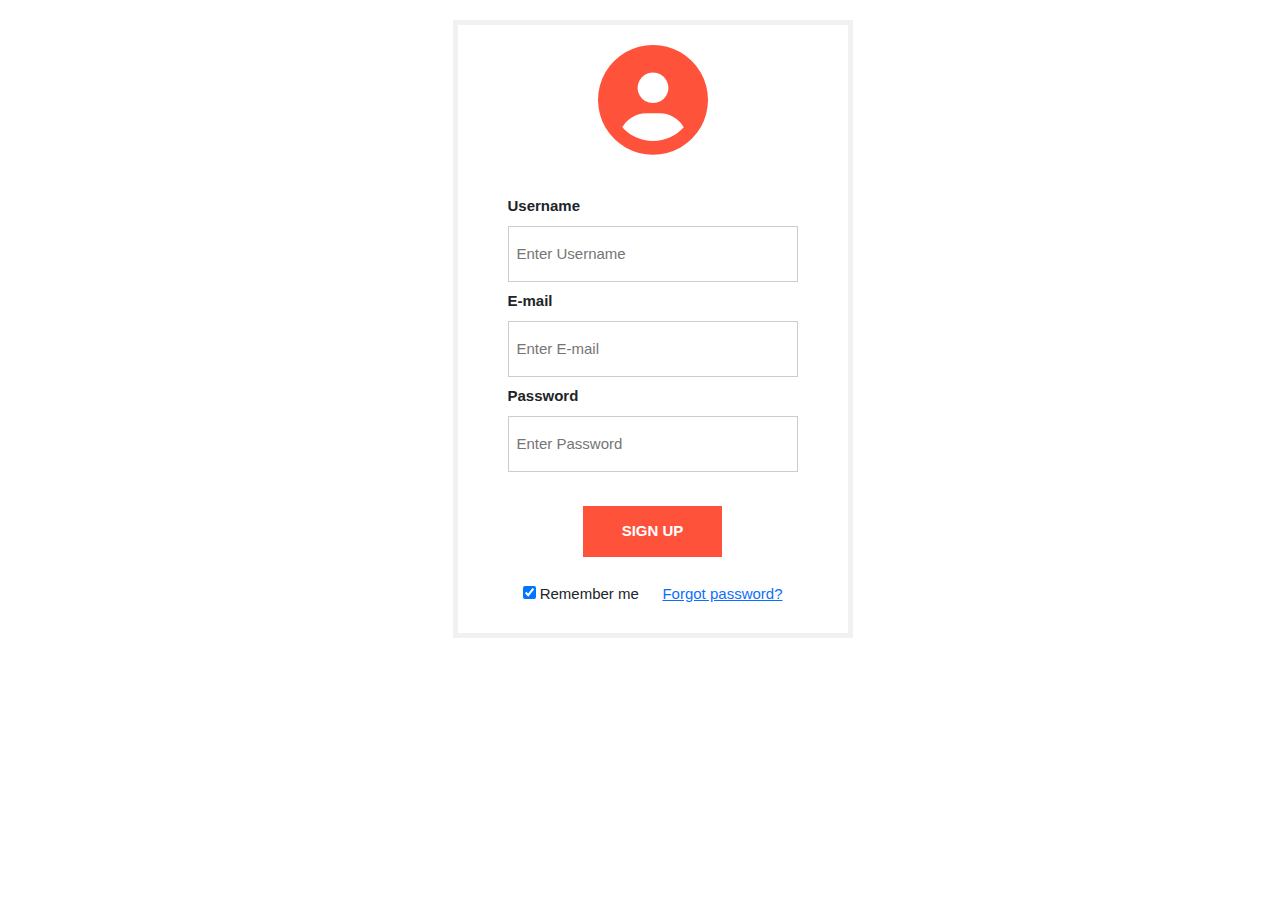
<file: SignUp.html>
<!DOCTYPE html>
<html>
    
    <head>
         <!-- Main css Link -->
        <link rel="stylesheet" href="style.css">

        <!-- Bootsrap Links -->
        <link rel="stylesheet" href="bootstrap-5.3.1-dist/css/bootstrap.css">
        <link rel="stylesheet" href="bootstrap-5.3.1-dist/css/bootstrap.min.css">

        <!--Fontawesome Links-->
        <link rel="stylesheet" href="fontawesome/fontawesome.min.css">
        <link rel="stylesheet" href="fontawesome/all.css">

        <title>HealingHerbals | Login</title>
        <meta name="viewport" content="width=device-width, initial-scale=1.0">
        <link href="https://fonts.googleapis.com/css?family=Roboto:300,400,500,700" rel="stylesheet">
        <link rel="stylesheet" href="https://use.fontawesome.com/releases/v5.4.1/css/all.css" integrity="sha384-5sAR7xN1Nv6T6+dT2mhtzEpVJvfS3NScPQTrOxhwjIuvcA67KV2R5Jz6kr4abQsz" crossorigin="anonymous">
        <style>
            body {
                height: 100%;
                display: flex;
                justify-content: center;
                font-family: Roboto, Arial, sans-serif;
                font-size: 15px;
                padding-top: 20px;
            }
            form {
            border: 5px solid #f1f1f1;
            width: 400px;
            height: 100%;
            }
            input[type=text], input[type=password] {
            width: 100%;
            padding: 16px 8px;
            margin: 8px 0;
            display: inline-block;
            border: 1px solid #ccc;
            box-sizing: border-box;
            }
            .icon {
            font-size: 110px;
            display: flex;
            justify-content: center;
            color: #ff523b;
            padding-top: 20px;
            }
            button {
            background-color: #ff523b;
            color: white;
            padding: 14px 0;
            margin: 10px 0;
            border: none;
            cursor: grab;
            width: 48%;
            }
            h1 {
            text-align:center;
            font-size:18;
            }
            button:hover {
            opacity: 0.8;
            }
            .formcontainer {
            text-align: center;
            margin: 24px 50px 12px;
            }
            .container {
            padding: 16px 0;
            text-align:left;
            }
            span.psw {
            float: right;
            padding-top: 0;
            padding-right: 15px;
            }
            /* Change styles for span on extra small screens */
            @media screen and (max-width: 991px) {
                .row{
                    padding-top: 150px;
                }    
            }
            
            
            
                
            
        </style>
    </head>
    
    <body>
    <div class="row">
        <div class="col-12">
            <form action="/action_page.php">
                <div class="icon">
                    <i class="fas fa-user-circle"></i>
                </div>
                <div class="formcontainer">
                <div class="container">
                    <label for="uname"><strong>Username</strong></label>
                    <input type="text" placeholder="Enter Username" name="uname" required>
                    <label for="mail"><strong>E-mail</strong></label>
                    <input type="text" placeholder="Enter E-mail" name="mail" required>
                    <label for="psw"><strong>Password</strong></label>
                    <input type="password" placeholder="Enter Password" name="psw" required>
                </div>
                <button type="submit"><strong>SIGN UP</strong></button>
                <div class="container" style="background-color: white">
                    <label style="padding-left: 15px">
                    <input type="checkbox"  checked="checked" name="remember"> Remember me
                    </label>
                    <span class="psw"><a href="">Forgot password?</a></span>
                </div>
                </form>
        </div>
    </div>
   
</body>
</html>
</file>
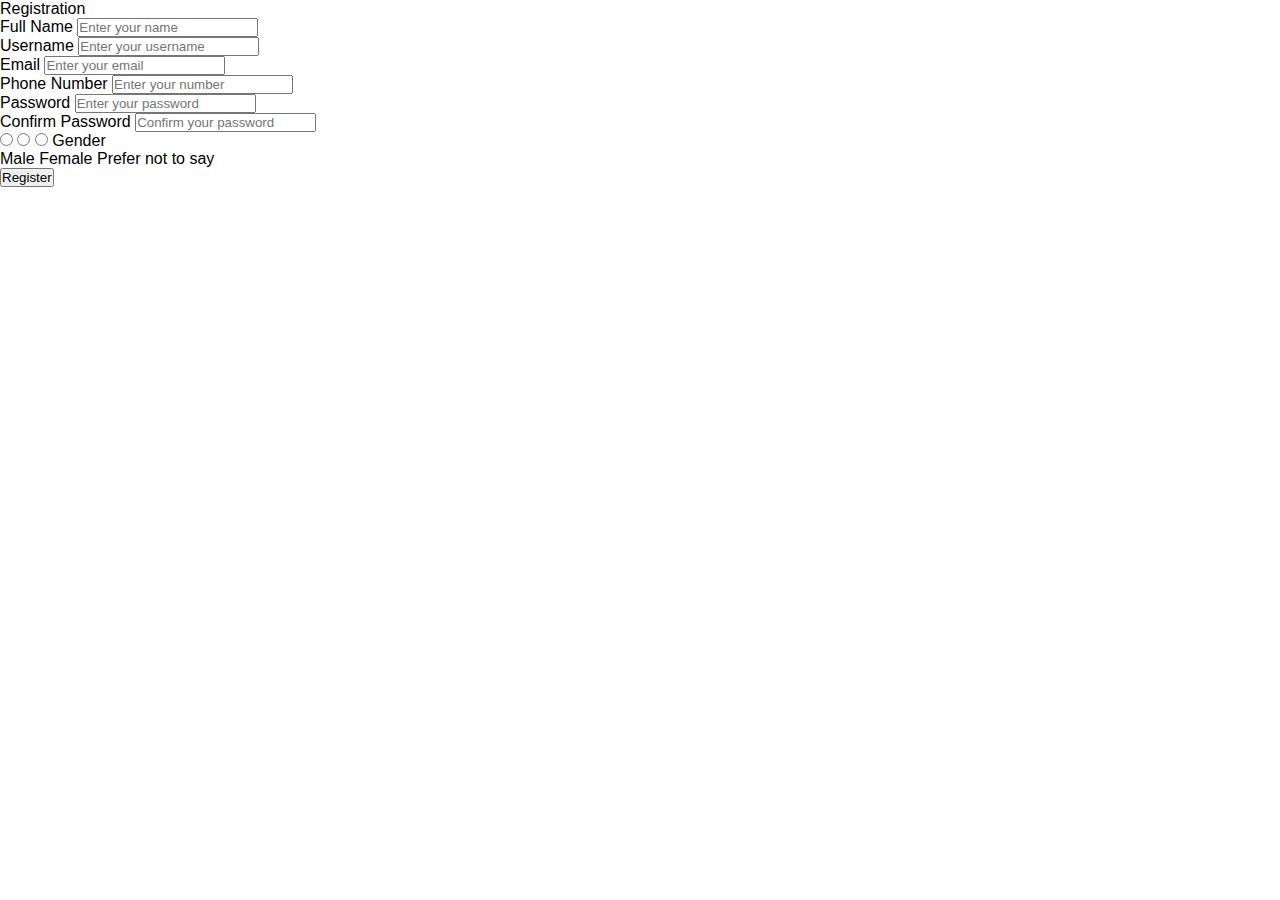
<file: signUpConsumer.html>
<!DOCTYPE html>
<!-- Created By CodingLab - www.codinglabweb.com -->
<html lang="en" dir="ltr">
  <head>
    <meta charset="UTF-8">
    <title> Responsive Registration Form | CodingLab </title>
    <link rel="stylesheet" href="style.css">
     <meta name="viewport" content="width=device-width, initial-scale=1.0">
   </head>
<body>
  <div class="container">
    <div class="title">Registration</div>
    <div class="content">
      <form action="#">
        <div class="user-details">
          <div class="input-box">
            <span class="details">Full Name</span>
            <input type="text" placeholder="Enter your name" required>
          </div>
          <div class="input-box">
            <span class="details">Username</span>
            <input type="text" placeholder="Enter your username" required>
          </div>
          <div class="input-box">
            <span class="details">Email</span>
            <input type="text" placeholder="Enter your email" required>
          </div>
          <div class="input-box">
            <span class="details">Phone Number</span>
            <input type="text" placeholder="Enter your number" required>
          </div>
          <div class="input-box">
            <span class="details">Password</span>
            <input type="text" placeholder="Enter your password" required>
          </div>
          <div class="input-box">
            <span class="details">Confirm Password</span>
            <input type="text" placeholder="Confirm your password" required>
          </div>
        </div>
        <div class="gender-details">
          <input type="radio" name="gender" id="dot-1">
          <input type="radio" name="gender" id="dot-2">
          <input type="radio" name="gender" id="dot-3">
          <span class="gender-title">Gender</span>
          <div class="category">
            <label for="dot-1">
            <span class="dot one"></span>
            <span class="gender">Male</span>
          </label>
          <label for="dot-2">
            <span class="dot two"></span>
            <span class="gender">Female</span>
          </label>
          <label for="dot-3">
            <span class="dot three"></span>
            <span class="gender">Prefer not to say</span>
            </label>
          </div>
        </div>
        <div class="button">
          <input type="submit" value="Register">
        </div>
      </form>
    </div>
  </div>

</body>
</html>
</file>
<file: style.css>
*{
    font-family: 'Poppins', sans-serif;
    padding: 0;
    margin: 0;
    box-sizing: border-box;

}
html{
    width: 100%;
}
body{
    font-family: 'Poppins', sans-serif;
    height: -webkit-fill-available;
    overflow-x: hidden;
}
.navbar{
    background-color: none;
    margin: 0 25px;
    background: radial-gradient(#fff,#ffd6d6);
    padding: 30px;
    overflow-y: hidden;
}
.fixed-top{
    text-align: center;
    margin-right: 0;
    margin-left: 0;
}
.navbar-link{
    text-decoration: none;
    color: white;
    transition: all 0.2s;
}
.nav-link:hover{
    color: #C70039 !important;
}
.front-page{
    background: radial-gradient(#fff,#ffd6d6);
    text-align: left;
    padding-left: 0px;
    padding-right: 0px;
}
.c1{
    background: radial-gradient(#fff,#ffd6d6);
}
.second-slide{
    width: 100%;
    height: auto;
}
.third-carousel{
    width: 100%;
    height: auto;
}
a{
    color: grey;
}
p{
    color: #555;
}
h4{
    font-family: 'Poppins', sans-serif;
}
h1{
    font-size: large;
}
h2{
    font-family: 'Poppins', sans-serif;
}
.nav-item{
    margin-right: 20px;
}
.nav-item a{
    font-size: small;
}
.fa{
    font-size: small;
}
.move-left{
    margin-right: 20px;
}
.cart{
    width: 37px;
    height: 25px;
    margin-right: 10px;
}
.container-fluid{
    margin: auto;
    padding: 65px  25px 0 25px;
}
.row{
    padding-left: 25px;
}
.Logo{
    width: 12%;
    height: auto;
    padding-left: 25px;
}
.text{
    padding-top: 70px;
    text-align: left;
}
.title-image{
    width: 50%;
    height: auto;
    margin-left: 200px;
}
.c-body{
    padding-top: 30px;
}
.Home-paragraph{
    padding-top: 20px;
}
.col-h1{
    font-size: 50px;
    margin: 25px 0;
    color: #C70039;
}
.bt1{
    display: inline-block;
    background: #ff523b;
    color: #fff;
    padding: 8px 30px;
    margin: 30px 0;
    border-radius: 30px;
    border: none;
    transition: 0.5s;

}
.bt1:hover{
    background: #c70039;
}
section{
    background: radial-gradient(#fff,#ffd6d6);
}
/* Second Section */
.second{
    background: #fff;
    padding-top: 40px;
    text-align: center;
    padding-bottom: 40px;
}
.hf-capsule{
    width: 70%;
    height: auto;
    padding-bottom: 20px;
}
.Feature-carousel{
    background: radial-gradient(#fff,#ffd6d6);;
}
.remove-top{
    padding-top: 0;
}
.feature-title{
    font-family: 'Poppins SemiBold 600', sans-serif;
    font-size: 20px;
    font-weight: bold;
}
.red{
    width: 40%;
    height: auto;
}
/* Third section */
.small-container{
    text-align: center;
    background: radial-gradient(#fff,#ffd6d6);
    padding-top: 30px;
}
.featured-products{
    width: 50%;
    height: auto;
    padding-bottom: 20px;
}
.featured-products:hover{
    width: 55%;
    height: auto;
}
.center{
    text-align: center;
    transition: transform 0.5s;
}
.center:hover{
    transform: translateY(-5px);
}
.feature-text{
   text-align: center;
   margin: 0 auto 50px;
   position: relative;
   line-height: 50px;
   color: #555;
   font-size: 18px;
   font-weight: 900;
}
/* .feature-text::after{
    content: "";
    background: #fff;
    width: 80px;
    height: 4px;
    border-radius: 5px;
    position: absolute;
    bottom: 0;
    left: 47%;
    transform: translateX(-50);
} */
.rating-star{
    color: #ff523b;
}
.rating-star:hover{
    color: #ff4222;
}
.price{
    font-size: small;
}

.Recommended-h4{
    color: #555;
    font-weight: normal;
    font-size: large;
    font-weight: 900;
}

/* Testimonials */
.slide{
    padding: 0 25px;
    background-color: #fff;
}
.active{
    background-color: #fff;
    padding: 60 60px;
    text-align: center;
}
.stupid-padding{
    padding-bottom: 40px;
}
.testimonial-text{
    color: #c70039;
    font-size: 2.0rem;
    line-height: 1.5;
    padding-top: 50px;
    font-weight: bold;

}
.testimonial-image{
    border-radius: 50%;
    width: 12%;
}
.Users-Name{
    padding-left: 16px;
    color: grey;
    font-weight: 900;
}

/* Exclusive Offer section */
.offer{
    background:  radial-gradient(#fff,#ffd6d6);
    margin-top: 60;
}
.offer-img{
    width: 35%;
    height: auto;
    padding-top: 50px;
    margin-left: 20rem;
}
.text-col{
    padding: 50 25px 0;
    display: inline-block;

}
.Exclusive-p{
    padding-top: 10rem;
    font-size: small;
    color: gray;
}
.Exclusive-h1{
    font-weight: bold;
    padding-bottom: 15px;
}
small{
    color: grey;
}

/* Testimonials 2 */
.testimonials-2{
    padding-top: 100px;
    padding-left: 40px;
    padding-right: 40px;
    padding-bottom: 100px;
}
.testimonial-col{
    text-align: center;
    padding: 40px 20px;
    box-shadow: 0 0 20px 0px rgba(0, 0, 0, 0.1);
    cursor: pointer;
    transition: transform 0.5s;
}
.testimonial-col:hover{
    transform: translateY(-10px);
}
.stars{
    text-align: center;
    padding-left: 0;
}
.testimonial-image-2{
    width: 50px;
    margin-top: 20px;
    border-radius: 50%;
    height: auto;
} 
.testimonial-p-2{
    font-size: small;
    line-height: 2;
}
.second-testimonial-h2{
    padding-top: 10px;
    font-size: 16px;
    font-weight: 600;
    color: #555;
}
.testimonial-container{
    padding-left: 0;
}
.fa-quote-left{
    font-size: 34px;
    color: #ff523b;
}
/* footer */
.footer{
    width: 100%;
    height: auto;
    background-color: black;
    color: #fff;
    padding-top: 30px;
    padding-left: 25px;

}
.footer-image{
    width: 40%;
    padding-bottom: 15px;
}
.Hes-text{
    font-size: small;
    text-align: left;
}
.HealingHerbals-img{
    width: 50%;
    padding-top: 10px;
    padding-bottom: 13px;
}
.HealingHerbals-text{
    font-size: small;
    text-align: left;
}
.icons{
    font-size: large;
}
.fa-whatsapp{
    padding-right: 5px;
}
.fa-telegram{
    padding-right: 5px;
}
.fa-facebook-square{
    padding-right: 5px;
}
.Beatrice-Container{
    font-size: small;
}
.Beatrice-icon{
    font-size: 15px;
    padding-right: 5px;
}
.Beatrice-icon:hover{
    color: #ff4222;
}
.Beatrice-Container p{
    color: #555;
}
.Beatrice-Container p:hover{
    color: #00aeef;
}
.tell{
    text-decoration: none;
    color: #555;
}
.tell:hover{
    color: #00aeef;
}
.Time-Container{
    font-size: small;
    color: #555;
}
.Time-Container ul {
    list-style: none;
    padding-left: 0;
    line-height: 2.0;
}
.Time-Container ul li{
    color: #555;
}
.Time-Container ul li:hover{
    color: #00aeef;
}

/* Copyright */
.copyright{
    padding-top: 10px;
    background-color: black;
    margin: 35 0;
    text-align: center;
}
.copyright p{
    padding-bottom: 15px;
    font-size: xx-small;
    margin-bottom: 0;
}
.copyright p:hover{
    color: #00aeef;
}
.footer-header{
    font-weight: bolder;
    font-size: larger;
    color: #fff;
}
footer{
    margin-bottom: n;
}
/* Responsiveness */
@media only screen and (max-width: 1400px ){
    .title-image{
        margin-top: 20px;
    }
    .bt1{
        margin: 10px 0;
    }
    .Exclusive-p{
        padding-top: 8rem;
    }
    .c-body{
        padding-top: 0px;
    }
}
@media only screen and (max-width: 1115px ){
    .title-image{
        margin-top: 120px;
    }
    .bt1{
        margin: 10px 0;
    }
    .Exclusive-p{
        padding-top: 8rem;
    }
    .c-body{
        padding-top: 0px;
    }
}
@media only screen and (max-width: 1045px){
    .text{
        padding-top: 30px;
        padding-bottom: 30px;
    }
}
@media only screen and (max-width: 991px){
    body{
        overflow-y: scroll;
    }
    .Time-Container{
       padding-top: 10px;
    }
    .Logo{
        width: 30%;
        height: auto;
        padding-left: 25px;
    }
    .footer{
        padding-left: 10px;
    
    }
    .slide{
        padding: 0 0px;
    }
    .container-fluid{
        padding: 65px  0px 0 0px;
    }
    .row{
        padding-left: 0px;
    }
    .Logo{
        padding-left: 0px;
    }
    .navbar{
        margin: 0 0px;
    }
    .title-image{
        width: 50%;
    }
    .text{
        padding-top: 20px;
        padding-bottom: 20px;
    }
    .last-product{
        width: 15%;
    }
    .last-product:hover{
        width: 16%;
    }
    .offer-img{
        width: 40%;
        margin-left: 15rem;
    }

}
@media only screen and (max-width: 924px){
    .Home-paragraph{
        font-size: small;
    }
}
@media only screen and (max-width: 851px){
    .title-image{
        width: 60%;
        margin-left: 150px;
    }
}
@media only screen and (max-width: 777px){
    .title-image{
        width: 70%;
        margin-left: 120px;
    }
}
@media only screen and (max-width: 1036px){
    .Exclusive-p{
        padding-top: 6rem;
    }
}
@media only screen and (max-width: 1084px){
    .Exclusive-p{
        padding-top: 5.4rem;
    }
}
@media only screen and  (max-width: 867px){
    .Exclusive-p{
        padding-top: 4.2rem;
    }
}
@media only screen and  (max-width: 795px){
    .offer-img{
        margin-left: 13rem;
    }
    .text-col{
        padding-bottom: 10px;
    }
    .Logo{
        width: 30%;
    }
}

/* Mobile version  */
@media only screen and  (max-width: 767px){
    .logo{
        width: 40%;
    }
    .title-image{
        width: 40%;
        margin-top: 20px;
    }
    .hf-capsule{
        width: 30%;
    }
    .last-product{
        width: 50%;
    }
    .last-product:hover{
        width: 55%;
    }
    .offer-img{
        margin-left: 35%;
        width: 30%;
        text-align: center;
    }
    .text-col{
        text-align: center;
        padding-bottom: 20px;
    }
    .Exclusive-p{
        padding-top: 2rem;
    }
    .footer-image{
        width: 20%;
    }
    .HealingHerbals-img{
        width: 20%;
    }
    .footer-header{
        padding-top: 20px;
    }
}

@media only screen and (max-width: 375px){
    .HealingHerbals-img{
        width: 25%;
    }
}

/* All Product Style */
.All-products-header{
    padding: 4rem 0;
}
.All-products-title{
    padding-top: 10px;
    text-align: left;
    display: inline-block;
    font-size: 20px;
    font-weight: 500;
}
.sorting{
    border: 1px solid #ff523b;
    padding: 5px;
}
.sorting:focus{
    outline: none;
}
@media (max-width: 991){
    .sorting{
        font-size: medium;
    }
}

/* Pagnition */
.page-btn{
    margin: 0 auto 80px;
}

.page-btn span{
    display: inline-block;
    border: 1px solid #ff523b;
    margin-left: 10px;
    width: 40px;
    height: 40px;
    text-align: center;
    line-height: 40px;
    cursor: pointer;
}

.page-btn span:hover{
    background: #ff523b;
    color: #fff;
}

.down{
    padding-top: 20px;
    padding-left: 50%;
    padding-bottom: 10px;
    width: 25%;
    height: auto;
}


/* Single Products  */
.single-product{
    padding-top: 65px;
}
.single-product-text{
    padding: 70px 0;
    background-color: #d8c6de;
}
.movement{
    padding-left: 40px;
}
.single-product-h1{
    font-weight: 700;
    line-height: 1.5;
    font-family: 'Poppins', sans-serif;
}
.single-product-h2{
    line-height: 1.5;
    font-size: medium;
    font-family: 'Poppins', sans-serif;
}
.single-product-p{
    color: #555;
    font-size: small;
}
.single-product-p2{
    color: #fff;
    font-size: small;
    display: inline-block;
}
.bd-capsule{
    padding-left: 50%;
    width: 100%;
}
.price{
font-weight: bold;
color: #555;
}
.button{
    text-decoration: none;
    border-radius: 0%;
    padding: 5 10px;

}
.btn-2{
    padding-left: 40px;
    padding-right: 40px;
}

.Related-product-h2{
    font-size: medium;
    display: inline;
    margin-top: 60px;
    font-weight: 400;
}

.Related-product-container{
    padding-top: 60px;
}

/* Related Products  */
.contact-button{
    margin-top: 10;
}

@media (max-width: 991px){
    .Related-products {
        width: 25%;
    }
    .bd-capsule{
        width: 75%;
        padding-left: 220px;
    }
    .single-product-text{
        text-align: center;
    }
}

 /* Cart  */
.table-container{
    padding-top: 145px auto;
}
table{
    width: 100%;
    border-collapse: collapse;
}
.cart-Info img{
    width: 2%;
    height: auto;
}
</file>
